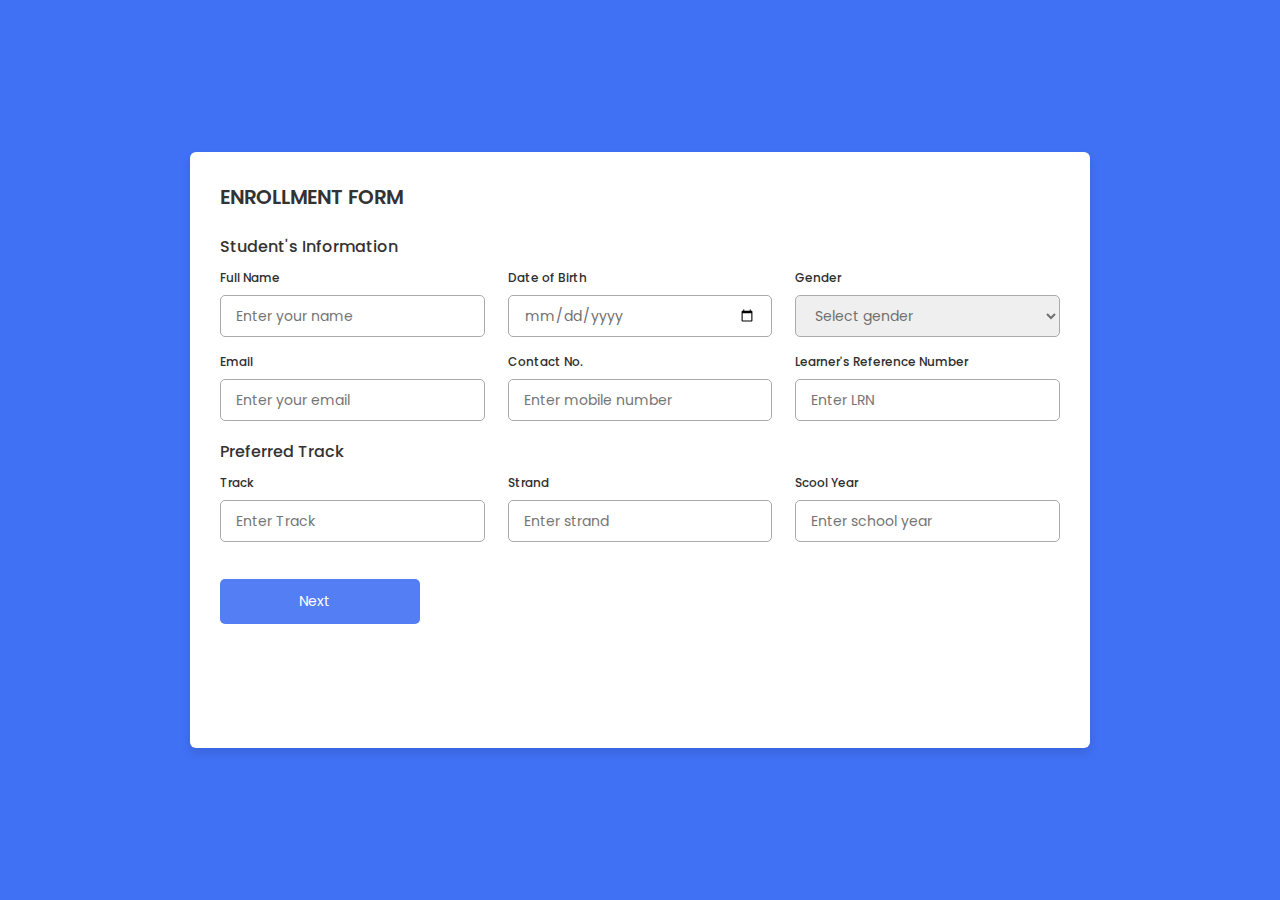
<file: index.html>
<!DOCTYPE html>
<!--=== Coding by CodingLab | www.codinglabweb.com === -->
<html lang="en">
  <head>
    <meta charset="UTF-8" />
    <meta http-equiv="X-UA-Compatible" content="IE=edge" />
    <meta name="viewport" content="width=device-width, initial-scale=1.0" />

    <!----======== CSS ======== -->
    <link rel="stylesheet" href="enrollmentform.css" />

    <!----===== Iconscout CSS ===== -->
    <link
      rel="stylesheet"
      href="https://unicons.iconscout.com/release/v4.0.0/css/line.css"
    />

    <!--<title>Responsive Regisration Form </title>-->
  </head>
  <body>
    <div class="container">
      <header>ENROLLMENT FORM</header>

      <form action="#">
        <div class="form first">
          <div class="details personal">
            <span class="title">Student's Information</span>

            <div class="fields">
              <div class="input-field">
                <label>Full Name</label>
                <input type="text" placeholder="Enter your name" required />
              </div>

              <div class="input-field">
                <label>Date of Birth</label>
                <input type="date" placeholder="Enter birth date" required />
              </div>

              <div class="input-field">
                <label>Gender</label>
                <select required>
                  <option disabled selected>Select gender</option>
                  <option>Male</option>
                  <option>Female</option>
                </select>
              </div>

              <div class="input-field">
                <label>Email</label>
                <input type="email" placeholder="Enter your email" required />
              </div>

              <div class="input-field">
                <label>Contact No.</label>
                <input type="text" placeholder="Enter mobile number" required />
              </div>

              <div class="input-field">
                <label>Learner's Reference Number</label>
                <input type="text" placeholder="Enter LRN" required />
              </div>
            </div>
          </div>

          <!-- Track choosing-->
          <div class="details ID">
            <span class="title">Preferred Track</span>

            <div class="fields">
              <div class="input-field">
                <label>Track</label>
                <input type="text" placeholder="Enter Track" required />
              </div>

              <div class="input-field">
                <label>Strand</label>
                <input type="text" placeholder="Enter strand" required />
              </div>

              <div class="input-field">
                <label>Scool Year</label>
                <input type="text" placeholder="Enter school year" required />
              </div>
            </div>

            <button class="nextBtn">
              <span class="btnText">Next</span>
              <i class="uil uil-navigator"></i>
            </button>
          </div>
        </div>

        <!-- second form-->
        <div class="form second">
          <div class="details address">
            <!-- parents information-->
            <span class="title">Parents' Information</span>

            <div class="fields">
              <div class="input-field">
                <label>Mother's Full Name</label>
                <input type="text" placeholder="Enter mother's name" required />
              </div>

              <div class="input-field">
                <label>Mother's Contact No.</label>
                <input type="text" placeholder="Enter contact no." required />
              </div>

              <div class="input-field">
                <label>Mother's Occupation</label>
                <input type="text" placeholder="Enter occupation" required />
              </div>

              <div class="input-field">
                <label>Father's Full Name</label>
                <input type="text" placeholder="Enter father's name" required />
              </div>

              <div class="input-field">
                <label>Father's Contact No.</label>
                <input type="number" placeholder="Enter contact no." required />
              </div>

              <div class="input-field">
                <label>Father's Occupation</label>
                <input type="text" placeholder="Enter father's occupation" required/>
              </div>
            </div>
          </div>
          <!-- UPLOAD REQUIREMENTS-->
          <div class="details family">
            <span class="title">UPLOAD</span>

            <div class="fields">
              <div class="input-field">
                <label>Student's Birth Certificate</label>
                <input type="file" placeholder="Birth Certificate" aria-placeholder="Choose File" required />
              </div>

              <div class="input-field">
                <label>Student's 2x2 Picture</label>
                <input class="" type="file" placeholder="2x2 Picture" required>
              </div>

              <div class="input-field">
                <label>Student's Good Moral</label>
                <input type="file" placeholder="Good Moral" required />
              </div>

              <div class="input-field">
                <label>Student's SF9 Report Card </label>
                <input type="file" placeholder="SF9 Report Card" required />
              </div>
            </div>

            <div class="buttons">
              <div class="backBtn">
                <i class="uil uil-navigator"></i>
                <span class="btnText">Back</span>
              </div>

              <button class="sumbit" onclick="myFunction()">
                <span class="btnText">Submit</span>
                <i class="uil uil-navigator"></i>
              </button>
            </div>
          </div>
        </div>
      </form>
    </div>

    <script src="enrollmentform.js"></script>
  </body>
</html>
</file>
<file: enrollmentform.css>
/* ===== Google Font Import - Poppins ===== */
@import url('https://fonts.googleapis.com/css2?family=Poppins:wght@200;300;400;500;600&display=swap');
*{
    margin: 0;
    padding: 0;
    box-sizing: border-box;
    font-family: 'Poppins', sans-serif;
}
body{
    min-height: 100vh;
    display: flex;
    align-items: center;
    justify-content: center;
    background: #4070f4;
}
.container{
    position: relative;
    max-width: 900px;
    width: 100%;
    border-radius: 6px;
    padding: 30px;
    margin: 0 15px;
    background-color: #fff;
    box-shadow: 0 5px 10px rgba(0,0,0,0.1);
}
.container header{
    position: relative;
    font-size: 20px;
    font-weight: 600;
    color: #333;
}
.container header::before{
    content: "";
    position: absolute;
    left: 0;
    bottom: -2px;
    height: 3px;
    width: 27px;
    border-radius: 8px;
    
}
.container form{
    position: relative;
    margin-top: 16px;
    min-height: 490px;
    background-color: #fff;
    overflow: hidden;
}
.container form .form{
    position: absolute;
    background-color: #fff;
    transition: 0.3s ease;
}
.container form .form.second{
    opacity: 0;
    pointer-events: none;
    transform: translateX(100%);
}
form.secActive .form.second{
    opacity: 1;
    pointer-events: auto;
    transform: translateX(0);
}
form.secActive .form.first{
    opacity: 0;
    pointer-events: none;
    transform: translateX(-100%);
}
.container form .title{
    display: block;
    margin-bottom: 8px;
    font-size: 16px;
    font-weight: 500;
    margin: 6px 0;
    color: #333;
}
.container form .fields{
    display: flex;
    align-items: center;
    justify-content: space-between;
    flex-wrap: wrap;
}
form .fields .input-field{
    display: flex;
    width: calc(100% / 3 - 15px);
    flex-direction: column;
    margin: 4px 0;
}
.input-field label{
    font-size: 12px;
    font-weight: 500;
    color: #2e2e2e;
}
.input-field input, select{
    outline: none;
    font-size: 14px;
    font-weight: 400;
    color: #333;
    border-radius: 5px;
    border: 1px solid #aaa;
    padding: 0 15px;
    height: 42px;
    margin: 8px 0;
}
.input-field input :focus,
.input-field select:focus{
    box-shadow: 0 3px 6px rgba(0,0,0,0.15);
}
.input-field select,
.input-field input[type="date"]{
    color: #707070;
}
.input-field input[type="date"]:valid{
    color: #333;
}

.input-field input[type="file"]{
  cursor:pointer;
  background-color: #fff;
}

input::file-selector-button {
    color: #707070;
    background-color: #fff;
    font-family: 'Poppins', sans-serif;
    padding: 0.5em;
    border: none;
    border-radius: 3px;
    cursor: pointer;
}

.container form button, .backBtn{
    display: flex;
    align-items: center;
    justify-content: center;
    height: 45px;
    max-width: 200px;
    width: 100%;
    border: none;
    outline: none;
    color: #fff;
    border-radius: 5px;
    margin: 25px 0;
    background-color: #547ef3;
    transition: all 0.3s linear;
    cursor: pointer;
}
.container form .btnText{
    font-size: 14px;
    font-weight: 400;
}
form button:hover{
    background-color: #547ef3;
}
form button i,
form .backBtn i{
    margin: 0 6px;
}
form .backBtn i{
    transform: rotate(180deg);
}
form .buttons{
    display: flex;
    align-items: center;
}
form .buttons button , .backBtn{
    margin-right: 14px;
}

@media (max-width: 750px) {
    .container form{
        overflow-y: scroll;
    }
    .container form::-webkit-scrollbar{
       display: none;
    }
    form .fields .input-field{
        width: calc(100% / 2 - 15px);
    }
}

@media (max-width: 550px) {
    form .fields .input-field{
        width: 100%;
    }
}
</file>
